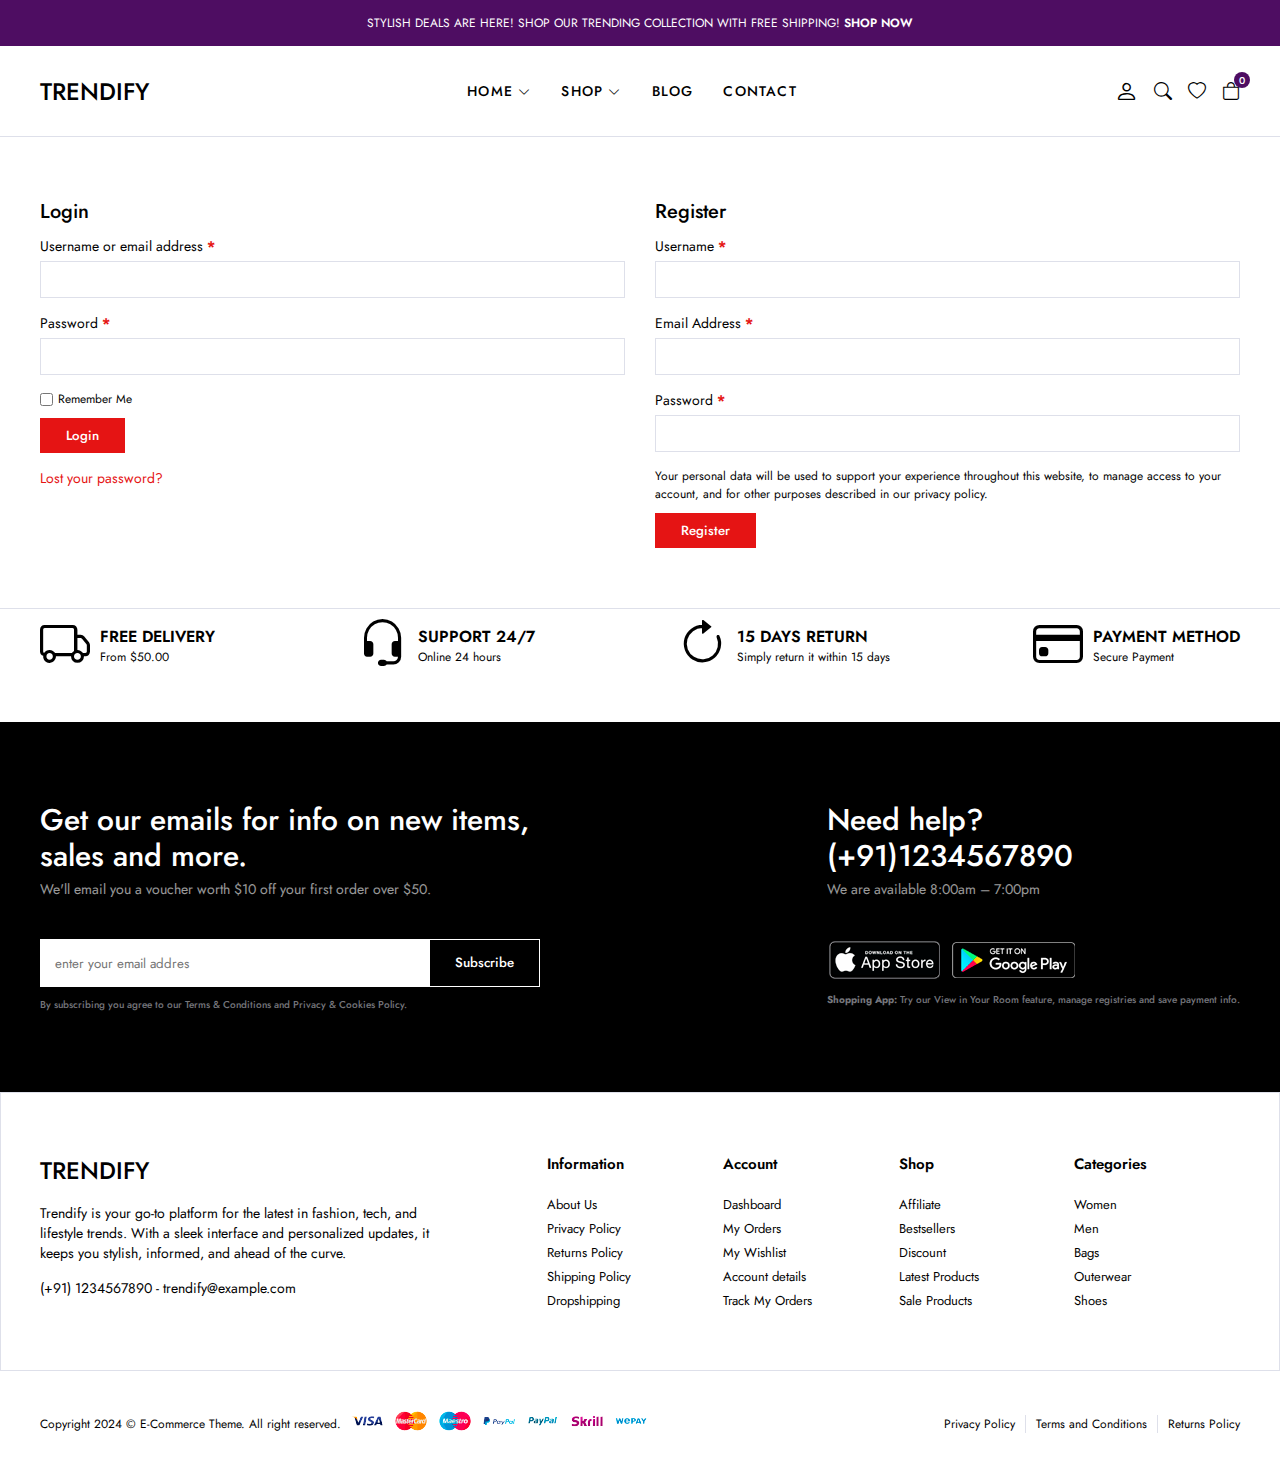
<file: E-Commerce/account.html>
<!DOCTYPE html>
<html lang="en">

<head>
  <meta charset="UTF-8" />
  <meta http-equiv="X-UA-Compatible" content="IE=edge" />
  <meta name="viewport" content="width=device-width, initial-scale=1.0" />
  <!-- !bootstrap icon -->
  <link rel="stylesheet" href="https://cdn.jsdelivr.net/npm/bootstrap-icons@1.10.2/font/bootstrap-icons.css" />
  <link rel="stylesheet" href="css/main.css" />
  <title>E-Commerce | Account</title>
</head>

<body>
  <!-- ! header start -->
  <header>
    <div class="global-notification">
      <div class="container">
        <p>
          STYLISH DEALS ARE HERE! SHOP OUR TRENDING COLLECTION WITH FREE SHIPPING!
         <a href="shop.html">SHOP NOW</a>
        </p>
      </div>
    </div>
    <div class="header-row">
      <div class="container">
        <div class="header-wrapper">
          <div class="header-mobile">
            <i class="bi bi-list" id="btn-menu"></i>
          </div>
          <div class="header-left">
            <a href="/" class="logo">TRENDIFY</a>
          </div>
          <div class="header-center" id="sidebar">
            <nav class="navigation">
              <ul class="menu-list">
                <li class="menu-list-item">
                  <a href="/" class="menu-link">Home
                    <i class="bi bi-chevron-down"></i>
                  </a>
                </li>
                <li class="menu-list-item megamenu-wrapper">
                  <a href="shop.html" class="menu-link">Shop
                    <i class="bi bi-chevron-down"></i>
                  </a>
                  <div class="menu-dropdown-wrapper">
                    <div class="menu-dropdown-megamenu">
                      <div class="megamenu-links">
                        <div class="megamenu-products">
                          <h3 class="megamenu-product-title">Shop Style</h3>
                          <ul class="megamenu-menu-list">
                            <li><a href="#">Shop Standart</a></li>
                            <li><a href="#">Shop Full</a></li>
                            <li><a href="#">Shop Only Categories</a></li>
                            <li><a href="#">Shop Image Categories</a></li>
                            <li><a href="#">Shop Sub Categories</a></li>
                            <li><a href="#">Shop List</a></li>
                            <li><a href="#">Hover Style 1</a></li>
                            <li><a href="#">Hover Style 2</a></li>
                            <li><a href="#">Hover Style 3</a></li>
                          </ul>
                        </div>
                        <div class="megamenu-products">
                          <h3 class="megamenu-product-title">
                            Filter Layout
                          </h3>
                          <ul class="megamenu-menu-list">
                            <li><a href="#">Sidebar</a></li>
                            <li><a href="#">Filter Side Out</a></li>
                            <li><a href="#">Filter Dropdown</a></li>
                            <li><a href="#">Filter Drawer</a></li>
                          </ul>
                        </div>
                        <div class="megamenu-products">
                          <h3 class="megamenu-product-title">Shop Loader</h3>
                          <ul class="megamenu-menu-list">
                            <li><a href="#">Shop Pagination</a></li>
                            <li><a href="#">Shop Infinity</a></li>
                            <li><a href="#">Shop Load More</a></li>
                            <li><a href="#">Cart Modal</a></li>
                            <li><a href="#">Cart Drawer</a></li>
                            <li><a href="#">Cart Page</a></li>
                          </ul>
                        </div>
                      </div>
                      
                    </div>
                  </div>
                </li>
                <li class="menu-list-item">
                  <a href="blog.html" class="menu-link">Blog
                  </a>
                </li>
                <li class="menu-list-item">
                  <a href="contact.html" class="menu-link">Contact</a>
                </li>
              </ul>
            </nav>
            <i class="bi-x-circle" id="close-sidebar"></i>
          </div>
          <div class="header-right">
            <div class="header-right-links">
              <a href="account.html">
                <i class="bi bi-person"></i>
              </a>
              <button class="search-button">
                <i class="bi bi-search"></i>
              </button>
              <a href="#">
                <i class="bi bi-heart"></i>
              </a>
              <div class="header-cart">
                <a href="cart.html" class="header-cart-link">
                  <i class="bi bi-bag"></i>
                  <span class="header-cart-count">0</span>
                </a>
              </div>
            </div>
          </div>
        </div>
      </div>
    </div>
  </header>
  <!-- ! header end -->

  <!-- ! modal search start -->
  <div class="modal-search">
    <div class="modal-wrapper">
      <h3 class="modal-title">Search for products</h3>
      <p class="modal-text">
        Start typing to see products you are looking for.
      </p>
      <div class="search">
        <input type="text" placeholder="Search a product" />
        <button><i class="bi bi-search"></i></button>
      </div>
      </form>
      <div class="search-result">
        <div class="search-heading">
          <h3>RESULT FROM PRODUCT</h3>
        </div>
        <div class="results">

        </div>
      </div>
      <i class="bi bi-x-circle" id="close-modal-search"></i>
    </div>
  </div>
  <!-- ! modal search end -->


  <!-- ! account start -->
  <section class="account-page">
    <div class="container">
      <div class="account-wrapper">
        <div class="account-column">
          <h2>Login</h2>
          <form>
            <div>
              <label>
                <span>Username or email address <span class="required">*</span></span>
                <input type="text">
              </label>
            </div>
            <div>
              <label>
                <span>Password <span class="required">*</span></span>
                <input type="password">
              </label>
            </div>
            <p class="remember">
              <label>
                <input type="checkbox">
                <span>Remember Me</span>
              </label>
              <button class="btn btn-sm">Login</button>
            </p>
            <a href="#" class="form-link">Lost your password?</a>
          </form>
        </div>
        <div class="account-column">
          <h2>Register</h2>
          <form>
            <div>
              <label>
                <span>Username <span class="required">*</span></span>
                <input type="text">
              </label>
            </div>
            <div>
              <label>
                <span>Email Address <span class="required">*</span></span>
                <input type="email">
              </label>
            </div>
            <div>
              <label>
                <span>Password <span class="required">*</span></span>
                <input type="password">
              </label>
            </div>
            <div class="privacy-policy-text remember">
              <p>
                Your personal data will be used to support your experience throughout this website, to manage access to
                your account, and for other purposes described in our <a href="#">privacy policy</a>.
              </p>
              <button class="btn btn-sm">Register</button>
            </div>
          </form>
        </div>
      </div>
    </div>
  </section>
  <!-- ! account end -->

  <!-- ! policy start -->
  <section class="policy">
    <div class="container">
      <ul class="policy-list">
        <li class="policy-item">
          <i class="bi bi-truck"></i>
          <div class="policy-texts">
            <strong>FREE DELIVERY</strong>
            <span>From $50.00</span>
          </div>
        </li>
        <li class="policy-item">
          <i class="bi bi-headset"></i>
          <div class="policy-texts">
            <strong>SUPPORT 24/7</strong>
            <span>Online 24 hours</span>
          </div>
        </li>
        <li class="policy-item">
          <i class="bi bi-arrow-clockwise"></i>
          <div class="policy-texts">
            <strong>15 DAYS RETURN</strong>
            <span>Simply return it within 15 days</span>
          </div>
        </li>
        <li class="policy-item">
          <i class="bi bi-credit-card"></i>
          <div class="policy-texts">
            <strong>PAYMENT METHOD</strong>
            <span>Secure Payment</span>
          </div>
        </li>
      </ul>
    </div>
  </section>
  <!-- ! policy end -->

  <!-- ! footer start -->
  <section class="footer">
    <div class="subscribe-contact-row">
      <div class="container">
        <div class="subscribe-contact-wrapper">
          <div class="subscribe-wrapper">
            <div class="footer-subscribe">
              <div class="footer-subscribe-top">
                <h3 class="subscribe-title">
                  Get our emails for info on new items, sales and more.
                </h3>
                <p class="subscribe-desc">
                  We'll email you a voucher worth $10 off your first order
                  over $50.
                </p>
              </div>
              <div class="footer-subscribe-bottom">
                <form>
                  <input type="text" placeholder="enter your email addres" />
                  <button class="btn">Subscribe</button>
                </form>
                <p class="privacy-text">
                  By subscribing you agree to our
                  <a href="#">Terms & Conditions and Privacy & Cookies Policy.</a>
                </p>
              </div>
            </div>
          </div>
          <div class="contact-wrapper">
            <div class="footer-contact-top">
              <h3 class="contact-title">Need help? <br>
                (+91)1234567890
              </h3>
              <p class="contact-desc">We are available 8:00am – 7:00pm
              </p>
            </div>
            <div class="footer-contact-bottom">
              <div class="download-app">
                <a href="#">
                  <img src="img/footer/app-store.png" alt="">
                </a>
                <a href="#">
                  <img src="img/footer/google-play.png" alt="">
                </a>
              </div>
              <p class="privacy-text">
                <strong>Shopping App:</strong> Try our View in Your Room feature, manage registries and save payment
                info.
              </p>
            </div>
          </div>
        </div>
      </div>
    </div>
    <div class="widgets-row">
      <div class="container">
        <div class="footer-widgets">
          <div class="brand-info">
            <div class="footer-logo">
              <a href="/" class="logo">TRENDIFY</a>
            </div>
            <div class="footer-desc">
              Trendify is your go-to platform for the latest in fashion, tech, and lifestyle trends. With a sleek interface and personalized updates, it keeps you stylish, informed, and ahead of the curve.
            </div>
            <div class="footer-contact">
              <p>
                <a href="tel:123456789">(+91) 1234567890</a> -
                <a href="mailto:info@example.com">trendify@example.com</a>
              </p>
            </div>
          </div>
          <div class="widget-nav-menu">
            <h4>Information</h4>
            <ul class="menu-list">
              <li>
                <a href="#">About Us</a>
              </li>
              <li>
                <a href="#">Privacy Policy</a>
              </li>
              <li>
                <a href="#">Returns Policy</a>
              </li>
              <li>
                <a href="#">Shipping Policy</a>
              </li>
              <li>
                <a href="#">Dropshipping</a>
              </li>
            </ul>
          </div>
          <div class="widget-nav-menu">
            <h4>Account</h4>
            <ul class="menu-list">
              <li>
                <a href="#">Dashboard</a>
              </li>
              <li>
                <a href="#">My Orders</a>
              </li>
              <li>
                <a href="#">My Wishlist</a>
              </li>
              <li>
                <a href="#">Account details</a>
              </li>
              <li>
                <a href="#">Track My Orders</a>
              </li>
            </ul>
          </div>
          <div class="widget-nav-menu">
            <h4>Shop</h4>
            <ul class="menu-list">
              <li>
                <a href="#">Affiliate</a>
              </li>
              <li>
                <a href="#">Bestsellers</a>
              </li>
              <li>
                <a href="#">Discount</a>
              </li>
              <li>
                <a href="#">Latest Products</a>
              </li>
              <li>
                <a href="#">Sale Products</a>
              </li>
            </ul>
          </div>
          <div class="widget-nav-menu">
            <h4>Categories</h4>
            <ul class="menu-list">
              <li>
                <a href="#">Women</a>
              </li>
              <li>
                <a href="#">Men</a>
              </li>
              <li>
                <a href="#">Bags</a>
              </li>
              <li>
                <a href="#">Outerwear</a>
              </li>
              <li>
                <a href="#">Shoes</a>
              </li>
            </ul>
          </div>
        </div>
      </div>
    </div>
    <div class="copyright-row">
      <div class="copyright-row">
        <div class="container">
          <div class="footer-copyright">
            <div class="site-copyright">
              <p>
                Copyright 2024 © E-Commerce Theme. All right reserved.
               
              </p>
            </div>
            <a href="#">
              <img src="img/footer/cards.png" alt="">
            </a>
            <div class="footer-menu">
              <ul class="footer-menu-list">
                <li class="list-item">
                  <a href="#">Privacy Policy</a>
                </li>
                <li class="list-item">
                  <a href="#">Terms and Conditions</a>
                </li>
                <li class="list-item">
                  <a href="#">Returns Policy</a>
                </li>
              </ul>
            </div>
          </div>
        </div>
      </div>
    </div>
  </section>
  <!-- ! footer end -->

  <!-- scripts start -->
  <script src="js/main.js" type="module"></script>
  <!-- scripts end -->
</body>

</html>
</file>
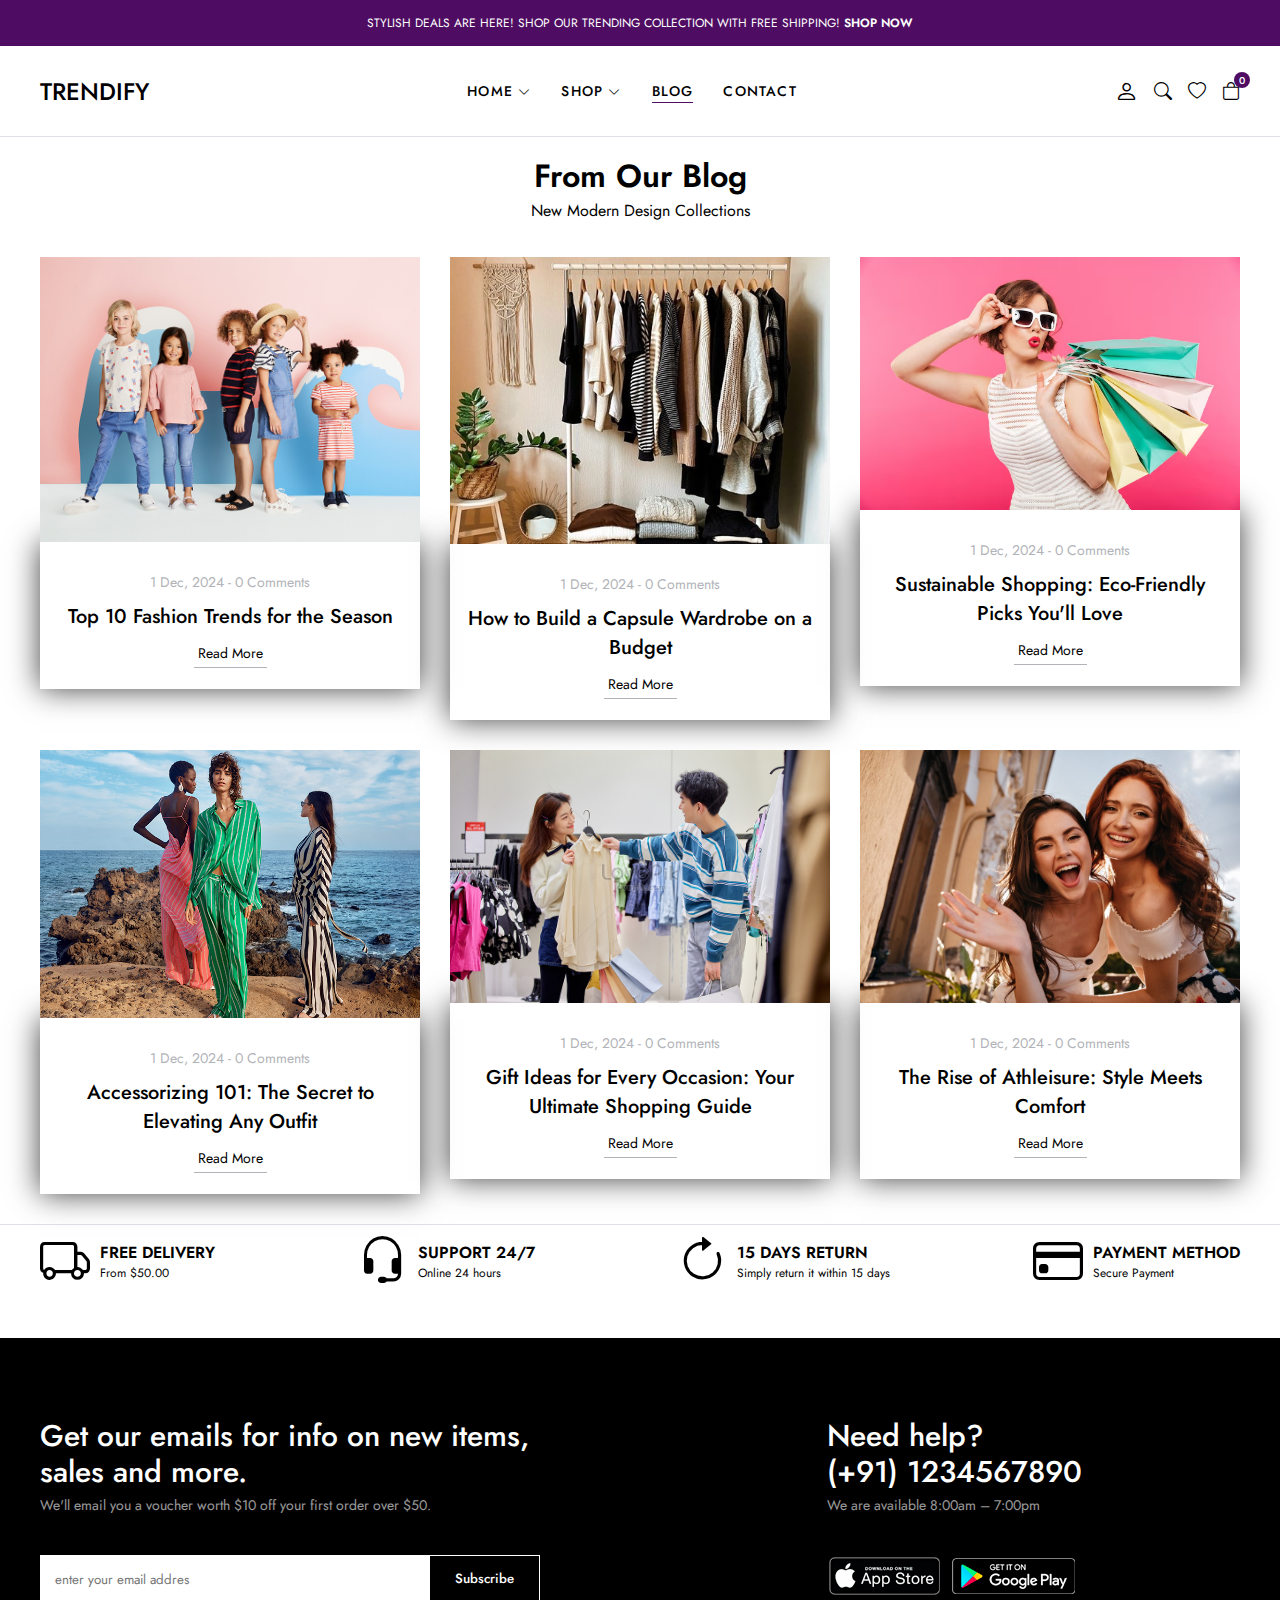
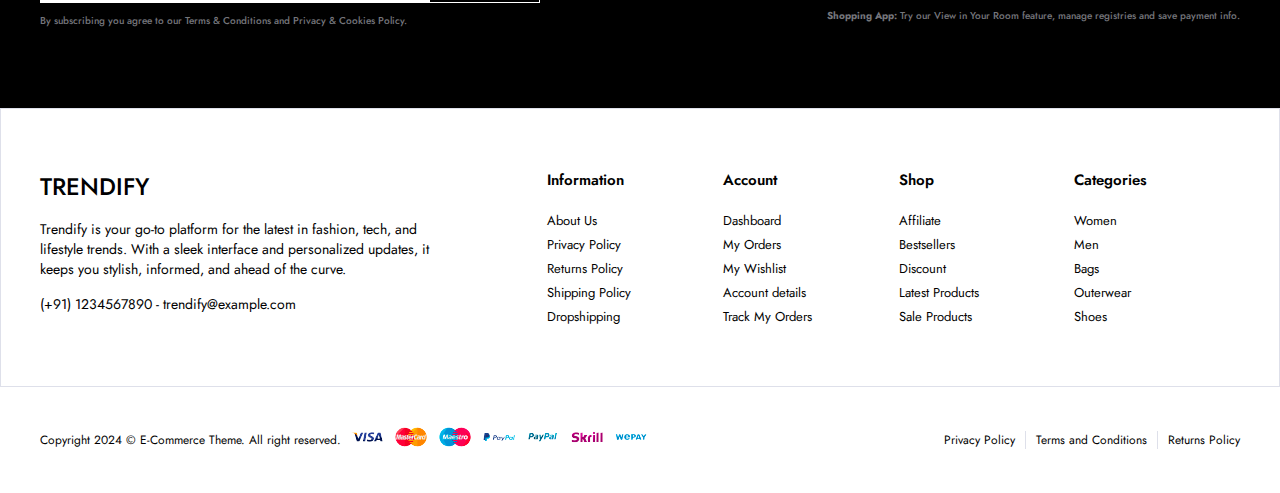
<file: E-Commerce/blog.html>
<!DOCTYPE html>
<html lang="en">

<head>
    <meta charset="UTF-8" />
    <meta http-equiv="X-UA-Compatible" content="IE=edge" />
    <meta name="viewport" content="width=device-width, initial-scale=1.0" />
    <!-- !bootstrap icon -->
    <link rel="stylesheet" href="https://cdn.jsdelivr.net/npm/bootstrap-icons@1.10.2/font/bootstrap-icons.css" />
    <link rel="stylesheet" href="css/main.css" />
    <title>E-Commerce | Blog</title>
</head>

<body>
    <!-- ! header start -->
    <header>
        <div class="global-notification">
            <div class="container">
                <p>
                    STYLISH DEALS ARE HERE! SHOP OUR TRENDING COLLECTION WITH FREE SHIPPING!
                    <a href="shop.html">SHOP NOW</a>
                </p>
            </div>
        </div>
        <div class="header-row">
            <div class="container">
                <div class="header-wrapper">
                    <div class="header-mobile">
                        <i class="bi bi-list" id="btn-menu"></i>
                    </div>
                    <div class="header-left">
                        <a href="/" class="logo">TRENDIFY</a>
                    </div>
                    <div class="header-center" id="sidebar">
                        <nav class="navigation">
                            <ul class="menu-list">
                                <li class="menu-list-item">
                                    <a href="/" class="menu-link">Home
                                        <i class="bi bi-chevron-down"></i>
                                    </a>
                                    
                                </li>
                                <li class="menu-list-item megamenu-wrapper">
                                    <a href="shop.html" class="menu-link">Shop
                                        <i class="bi bi-chevron-down"></i>
                                    </a>
                                    <div class="menu-dropdown-wrapper">
                                        <div class="menu-dropdown-megamenu">
                                            <div class="megamenu-links">
                                                <div class="megamenu-products">
                                                    <h3 class="megamenu-product-title">Shop Style</h3>
                                                    <ul class="megamenu-menu-list">
                                                        <li><a href="#">Shop Standart</a></li>
                                                        <li><a href="#">Shop Full</a></li>
                                                        <li><a href="#">Shop Only Categories</a></li>
                                                        <li><a href="#">Shop Image Categories</a></li>
                                                        <li><a href="#">Shop Sub Categories</a></li>
                                                        <li><a href="#">Shop List</a></li>
                                                        <li><a href="#">Hover Style 1</a></li>
                                                        <li><a href="#">Hover Style 2</a></li>
                                                        <li><a href="#">Hover Style 3</a></li>
                                                    </ul>
                                                </div>
                                                <div class="megamenu-products">
                                                    <h3 class="megamenu-product-title">
                                                        Filter Layout
                                                    </h3>
                                                    <ul class="megamenu-menu-list">
                                                        <li><a href="#">Sidebar</a></li>
                                                        <li><a href="#">Filter Side Out</a></li>
                                                        <li><a href="#">Filter Dropdown</a></li>
                                                        <li><a href="#">Filter Drawer</a></li>
                                                    </ul>
                                                </div>
                                                <div class="megamenu-products">
                                                    <h3 class="megamenu-product-title">Shop Loader</h3>
                                                    <ul class="megamenu-menu-list">
                                                        <li><a href="#">Shop Pagination</a></li>
                                                        <li><a href="#">Shop Infinity</a></li>
                                                        <li><a href="#">Shop Load More</a></li>
                                                        <li><a href="#">Cart Modal</a></li>
                                                        <li><a href="#">Cart Drawer</a></li>
                                                        <li><a href="#">Cart Page</a></li>
                                                    </ul>
                                                </div>
                                            </div>
                                        </div>
                                    </div>
                                </li>
                                <li class="menu-list-item">
                                    <a href="blog.html" class="menu-link active">Blog
                                    </a>
                                </li>
                                <li class="menu-list-item">
                                    <a href="contact.html" class="menu-link">Contact</a>
                                </li>
                            </ul>
                        </nav>
                        <i class="bi-x-circle" id="close-sidebar"></i>
                    </div>
                    <div class="header-right">
                        <div class="header-right-links">
                            <a href="account.html">
                                <i class="bi bi-person"></i>
                            </a>
                            <button class="search-button">
                                <i class="bi bi-search"></i>
                            </button>
                            <a href="#">
                                <i class="bi bi-heart"></i>
                            </a>
                            <div class="header-cart">
                                <a href="cart.html" class="header-cart-link">
                                    <i class="bi bi-bag"></i>
                                    <span class="header-cart-count">0</span>
                                </a>
                            </div>
                        </div>
                    </div>
                </div>
            </div>
        </div>
    </header>
    <!-- ! header end -->

    <!-- ! modal search start -->
    <div class="modal-search">
        <div class="modal-wrapper">
            <h3 class="modal-title">Search for products</h3>
            <p class="modal-text">
                Start typing to see products you are looking for.
            </p>
            <div class="search">
                <input type="text" placeholder="Search a product" />
                <button><i class="bi bi-search"></i></button>
            </div>
            </form>
            <div class="search-result">
                <div class="search-heading">
                    <h3>RESULT FROM PRODUCT</h3>
                </div>
                <div class="results">

                </div>
            </div>
            <i class="bi bi-x-circle" id="close-modal-search"></i>
        </div>
    </div>
    <!-- ! modal search end -->


    <!-- ! blogs start  -->
    <section class="blogs blog-page">
        <div class="container">
            <div class="section-title">
                <h2>From Our Blog</h2>
                <p>New Modern Design Collections</p>
            </div>
            <ul class="blog-list">
                <li class="blog-item">
                    <a href="single-blog.html" class="blog-image">
                        <img src="img/blogs/blog1.jpg" alt="" />
                    </a>
                    <div class="blog-info">
                        <div class="blog-info-top">
                            <span>1 Dec, 2024</span>
                            -
                            <span>0 Comments</span>
                        </div>
                        <div class="blog-info-center">
                            <a href="#">Top 10 Fashion Trends for the Season </a>
                        </div>
                        <div class="blog-info-bottom">
                            <a href="#">Read More</a>
                        </div>
                    </div>
                </li>
                <li class="blog-item">
                    <a href="single-blog.html" class="blog-image">
                        <img src="img/blogs/blog2.jpg" alt="" />
                    </a>
                    <div class="blog-info">
                        <div class="blog-info-top">
                            <span>1 Dec, 2024</span>
                            -
                            <span>0 Comments</span>
                        </div>
                        <div class="blog-info-center">
                            <a href="#">How to Build a Capsule Wardrobe on a Budget</a>
                        </div>
                        <div class="blog-info-bottom">
                            <a href="#">Read More</a>
                        </div>
                    </div>
                </li>
                <li class="blog-item">
                    <a href="single-blog.html" class="blog-image">
                        <img src="img/blogs/blog3.jpg" alt="" />
                    </a>
                    <div class="blog-info">
                        <div class="blog-info-top">
                            <span>1 Dec, 2024</span>
                            -
                            <span>0 Comments</span>
                        </div>
                        <div class="blog-info-center">
                            <a href="#">Sustainable Shopping: Eco-Friendly Picks You'll Love</a>
                        </div>
                        <div class="blog-info-bottom">
                            <a href="#">Read More</a>
                        </div>
                    </div>
                </li>
                <li class="blog-item">
                    <a href="single-blog.html" class="blog-image">
                        <img src="img/blogs/blog4.jpg" alt="" />
                    </a>
                    <div class="blog-info">
                        <div class="blog-info-top">
                            <span>1 Dec, 2024</span>
                            -
                            <span>0 Comments</span>
                        </div>
                        <div class="blog-info-center">
                            <a href="#">Accessorizing 101: The Secret to Elevating Any Outfit</a>
                        </div>
                        <div class="blog-info-bottom">
                            <a href="#">Read More</a>
                        </div>
                    </div>
                </li>
                <li class="blog-item">
                    <a href="single-blog.html" class="blog-image">
                        <img src="img/blogs/blog5.jpg" alt="" />
                    </a>
                    <div class="blog-info">
                        <div class="blog-info-top">
                            <span>1 Dec, 2024</span>
                            -
                            <span>0 Comments</span>
                        </div>
                        <div class="blog-info-center">
                            <a href="#">Gift Ideas for Every Occasion: Your Ultimate Shopping Guide</a>
                        </div>
                        <div class="blog-info-bottom">
                            <a href="#">Read More</a>
                        </div>
                    </div>
                </li>
                <li class="blog-item">
                    <a href="single-blog.html" class="blog-image">
                        <img src="img/blogs/blog6.jpg" alt="" />
                    </a>
                    <div class="blog-info">
                        <div class="blog-info-top">
                            <span>1 Dec, 2024</span>
                            -
                            <span>0 Comments</span>
                        </div>
                        <div class="blog-info-center">
                            <a href="#">The Rise of Athleisure: Style Meets Comfort</a>
                        </div>
                        <div class="blog-info-bottom">
                            <a href="#">Read More</a>
                        </div>
                    </div>
                </li>
            </ul>
        </div>
    </section>
    <!-- ! blogs end -->

    <!-- ! policy start -->
    <section class="policy">
        <div class="container">
            <ul class="policy-list">
                <li class="policy-item">
                    <i class="bi bi-truck"></i>
                    <div class="policy-texts">
                        <strong>FREE DELIVERY</strong>
                        <span>From $50.00</span>
                    </div>
                </li>
                <li class="policy-item">
                    <i class="bi bi-headset"></i>
                    <div class="policy-texts">
                        <strong>SUPPORT 24/7</strong>
                        <span>Online 24 hours</span>
                    </div>
                </li>
                <li class="policy-item">
                    <i class="bi bi-arrow-clockwise"></i>
                    <div class="policy-texts">
                        <strong>15 DAYS RETURN</strong>
                        <span>Simply return it within 15 days</span>
                    </div>
                </li>
                <li class="policy-item">
                    <i class="bi bi-credit-card"></i>
                    <div class="policy-texts">
                        <strong>PAYMENT METHOD</strong>
                        <span>Secure Payment</span>
                    </div>
                </li>
            </ul>
        </div>
    </section>
    <!-- ! policy end -->

    <!-- ! footer start -->
    <section class="footer">
        <div class="subscribe-contact-row">
            <div class="container">
                <div class="subscribe-contact-wrapper">
                    <div class="subscribe-wrapper">
                        <div class="footer-subscribe">
                            <div class="footer-subscribe-top">
                                <h3 class="subscribe-title">
                                    Get our emails for info on new items, sales and more.
                                </h3>
                                <p class="subscribe-desc">
                                    We'll email you a voucher worth $10 off your first order
                                    over $50.
                                </p>
                            </div>
                            <div class="footer-subscribe-bottom">
                                <form>
                                    <input type="text" placeholder="enter your email addres" />
                                    <button class="btn">Subscribe</button>
                                </form>
                                <p class="privacy-text">
                                    By subscribing you agree to our
                                    <a href="#">Terms & Conditions and Privacy & Cookies Policy.</a>
                                </p>
                            </div>
                        </div>
                    </div>
                    <div class="contact-wrapper">
                        <div class="footer-contact-top">
                            <h3 class="contact-title">Need help? <br>
                                (+91) 1234567890
                            </h3>
                            <p class="contact-desc">We are available 8:00am – 7:00pm
                            </p>
                        </div>
                        <div class="footer-contact-bottom">
                            <div class="download-app">
                                <a href="#">
                                    <img src="img/footer/app-store.png" alt="">
                                </a>
                                <a href="#">
                                    <img src="img/footer/google-play.png" alt="">
                                </a>
                            </div>
                            <p class="privacy-text">
                                <strong>Shopping App:</strong> Try our View in Your Room feature, manage registries and
                                save payment
                                info.
                            </p>
                        </div>
                    </div>
                </div>
            </div>
        </div>
        <div class="widgets-row">
            <div class="container">
                <div class="footer-widgets">
                    <div class="brand-info">
                        <div class="footer-logo">
                            <a href="/" class="logo">TRENDIFY</a>
                        </div>
                        <div class="footer-desc">
                            Trendify is your go-to platform for the latest in fashion, tech, and lifestyle trends. With a sleek interface and personalized updates, it keeps you stylish, informed, and ahead of the curve.
                        </div>
                        <div class="footer-contact">
                            <p>
                                <a href="tel:123456789">(+91) 1234567890</a> -
                                <a href="mailto:info@example.com">trendify@example.com</a>
                            </p>
                        </div>
                    </div>
                    <div class="widget-nav-menu">
                        <h4>Information</h4>
                        <ul class="menu-list">
                            <li>
                                <a href="#">About Us</a>
                            </li>
                            <li>
                                <a href="#">Privacy Policy</a>
                            </li>
                            <li>
                                <a href="#">Returns Policy</a>
                            </li>
                            <li>
                                <a href="#">Shipping Policy</a>
                            </li>
                            <li>
                                <a href="#">Dropshipping</a>
                            </li>
                        </ul>
                    </div>
                    <div class="widget-nav-menu">
                        <h4>Account</h4>
                        <ul class="menu-list">
                            <li>
                                <a href="#">Dashboard</a>
                            </li>
                            <li>
                                <a href="#">My Orders</a>
                            </li>
                            <li>
                                <a href="#">My Wishlist</a>
                            </li>
                            <li>
                                <a href="#">Account details</a>
                            </li>
                            <li>
                                <a href="#">Track My Orders</a>
                            </li>
                        </ul>
                    </div>
                    <div class="widget-nav-menu">
                        <h4>Shop</h4>
                        <ul class="menu-list">
                            <li>
                                <a href="#">Affiliate</a>
                            </li>
                            <li>
                                <a href="#">Bestsellers</a>
                            </li>
                            <li>
                                <a href="#">Discount</a>
                            </li>
                            <li>
                                <a href="#">Latest Products</a>
                            </li>
                            <li>
                                <a href="#">Sale Products</a>
                            </li>
                        </ul>
                    </div>
                    <div class="widget-nav-menu">
                        <h4>Categories</h4>
                        <ul class="menu-list">
                            <li>
                                <a href="#">Women</a>
                            </li>
                            <li>
                                <a href="#">Men</a>
                            </li>
                            <li>
                                <a href="#">Bags</a>
                            </li>
                            <li>
                                <a href="#">Outerwear</a>
                            </li>
                            <li>
                                <a href="#">Shoes</a>
                            </li>
                        </ul>
                    </div>
                </div>
            </div>
        </div>
        <div class="copyright-row">
            <div class="copyright-row">
                <div class="container">
                    <div class="footer-copyright">
                        <div class="site-copyright">
                            <p>
                                Copyright 2024 © E-Commerce Theme. All right reserved.
                            </p>
                        </div>
                        <a href="#">
                            <img src="img/footer/cards.png" alt="">
                        </a>
                        <div class="footer-menu">
                            <ul class="footer-menu-list">
                                <li class="list-item">
                                    <a href="#">Privacy Policy</a>
                                </li>
                                <li class="list-item">
                                    <a href="#">Terms and Conditions</a>
                                </li>
                                <li class="list-item">
                                    <a href="#">Returns Policy</a>
                                </li>
                            </ul>
                        </div>
                    </div>
                </div>
            </div>
        </div>
    </section>
    <!-- ! footer end -->

    <!-- scripts start -->
    <script src="js/main.js" type="module"></script>
    <!-- scripts end -->
</body>

</html>
</file>
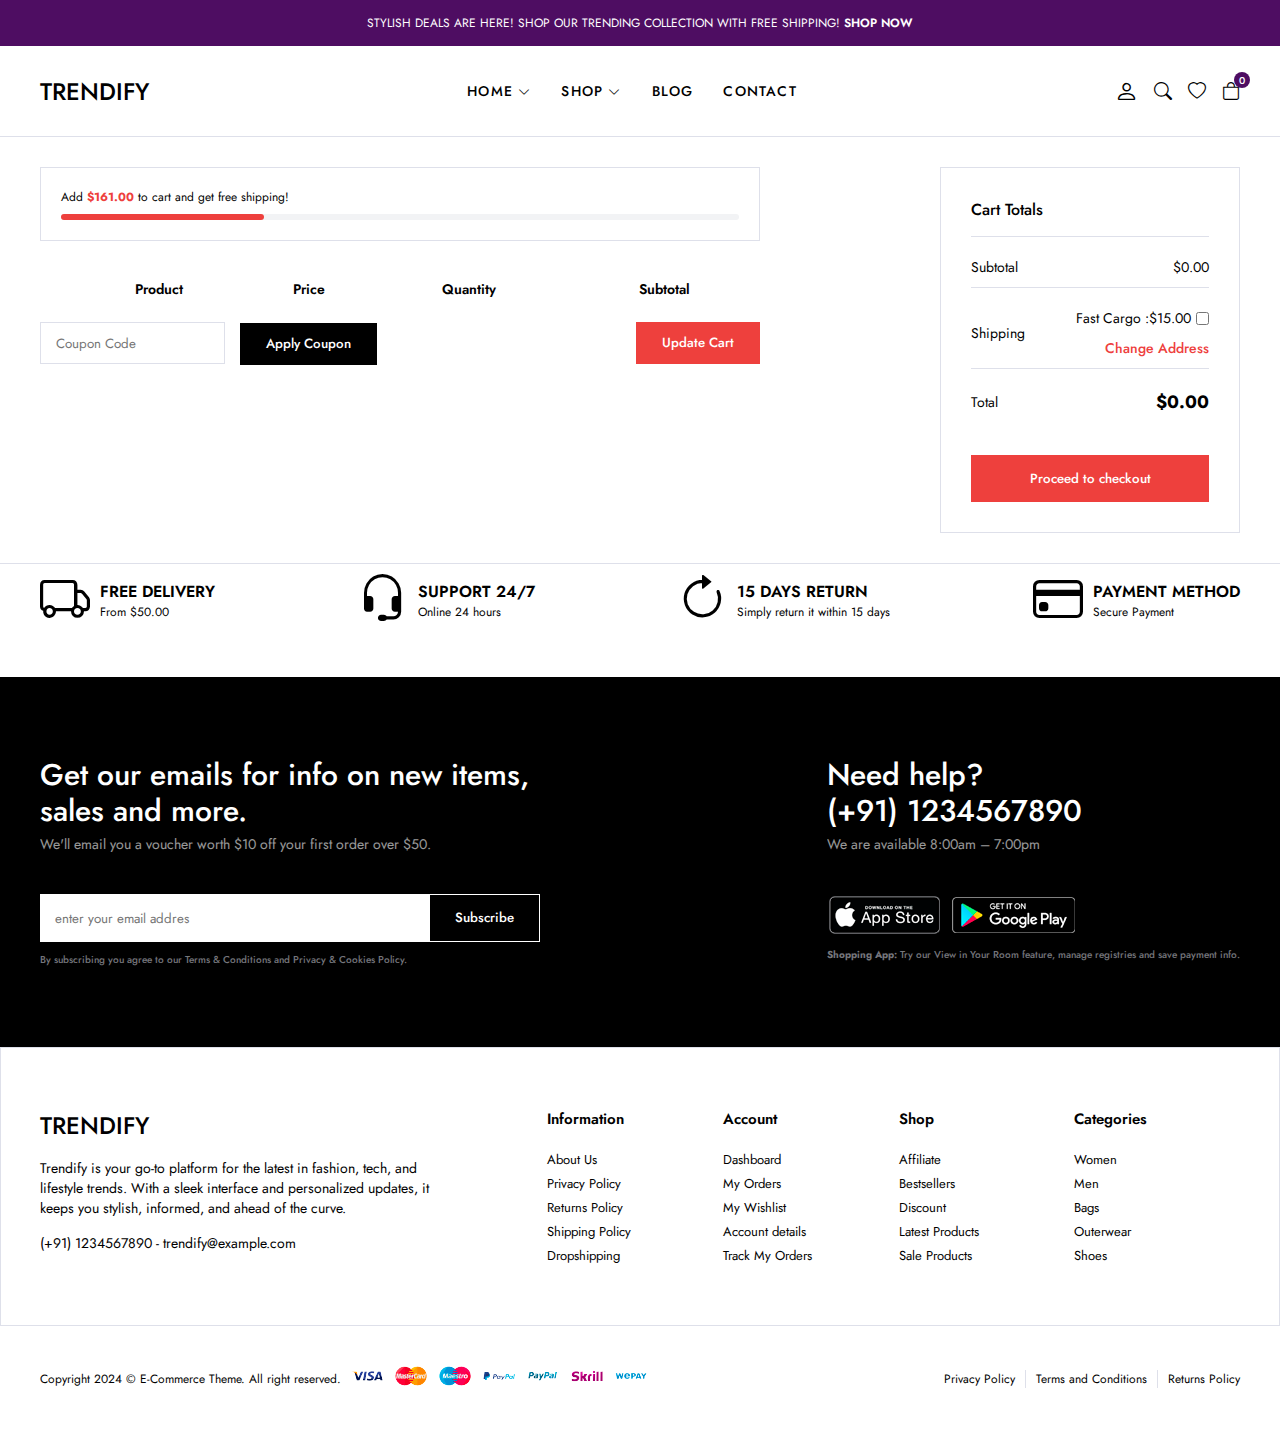
<file: E-Commerce/cart.html>
<!DOCTYPE html>
<html lang="en">

<head>
    <meta charset="UTF-8" />
    <meta http-equiv="X-UA-Compatible" content="IE=edge" />
    <meta name="viewport" content="width=device-width, initial-scale=1.0" />
    <!-- !bootstrap icon -->
    <link rel="stylesheet" href="https://cdn.jsdelivr.net/npm/bootstrap-icons@1.10.2/font/bootstrap-icons.css" />
    <link rel="stylesheet" href="css/main.css" />
    <title>E-Commerce | Cart</title>
</head>

<body>
    <!-- ! header start -->
    <header>
        <div class="global-notification">
            <div class="container">
                <p>
                    STYLISH DEALS ARE HERE! SHOP OUR TRENDING COLLECTION WITH FREE SHIPPING!
                     <a href="shop.html">SHOP NOW</a>
                </p>
            </div>
        </div>
        <div class="header-row">
            <div class="container">
                <div class="header-wrapper">
                    <div class="header-mobile">
                        <i class="bi bi-list" id="btn-menu"></i>
                    </div>
                    <div class="header-left">
                        <a href="/" class="logo">TRENDIFY</a>
                    </div>
                    <div class="header-center" id="sidebar">
                        <nav class="navigation">
                            <ul class="menu-list">
                                <li class="menu-list-item">
                                    <a href="/" class="menu-link">Home
                                        <i class="bi bi-chevron-down"></i>
                                    </a>
                                    <div class="menu-dropdown-wrapper">
                                        <ul class="menu-dropdown-content">
                                            <li><a href="#">Home Clean</a></li>
                                            <li><a href="#">Home Collection</a></li>
                                            <li><a href="#">Home Minimal</a></li>
                                            <li><a href="#">Home Modern</a></li>
                                            <li><a href="#">Home Parallax</a></li>
                                            <li><a href="#">Home Strong</a></li>
                                            <li><a href="#">Home Style</a></li>
                                            <li><a href="#">Home Unique</a></li>
                                            <li><a href="#">Home RTL</a></li>
                                        </ul>
                                    </div>
                                </li>
                                <li class="menu-list-item megamenu-wrapper">
                                    <a href="shop.html" class="menu-link">Shop
                                        <i class="bi bi-chevron-down"></i>
                                    </a>
                                    <div class="menu-dropdown-wrapper">
                                        <div class="menu-dropdown-megamenu">
                                            <div class="megamenu-links">
                                                <div class="megamenu-products">
                                                    <h3 class="megamenu-product-title">Shop Style</h3>
                                                    <ul class="megamenu-menu-list">
                                                        <li><a href="#">Shop Standart</a></li>
                                                        <li><a href="#">Shop Full</a></li>
                                                        <li><a href="#">Shop Only Categories</a></li>
                                                        <li><a href="#">Shop Image Categories</a></li>
                                                        <li><a href="#">Shop Sub Categories</a></li>
                                                        <li><a href="#">Shop List</a></li>
                                                        <li><a href="#">Hover Style 1</a></li>
                                                        <li><a href="#">Hover Style 2</a></li>
                                                        <li><a href="#">Hover Style 3</a></li>
                                                    </ul>
                                                </div>
                                                <div class="megamenu-products">
                                                    <h3 class="megamenu-product-title">
                                                        Filter Layout
                                                    </h3>
                                                    <ul class="megamenu-menu-list">
                                                        <li><a href="#">Sidebar</a></li>
                                                        <li><a href="#">Filter Side Out</a></li>
                                                        <li><a href="#">Filter Dropdown</a></li>
                                                        <li><a href="#">Filter Drawer</a></li>
                                                    </ul>
                                                </div>
                                                <div class="megamenu-products">
                                                    <h3 class="megamenu-product-title">Shop Loader</h3>
                                                    <ul class="megamenu-menu-list">
                                                        <li><a href="#">Shop Pagination</a></li>
                                                        <li><a href="#">Shop Infinity</a></li>
                                                        <li><a href="#">Shop Load More</a></li>
                                                        <li><a href="#">Cart Modal</a></li>
                                                        <li><a href="#">Cart Drawer</a></li>
                                                        <li><a href="#">Cart Page</a></li>
                                                    </ul>
                                                </div>
                                            </div>
                                        </div>
                                    </div>
                                </li>
                                <li class="menu-list-item">
                                    <a href="blog.html" class="menu-link">Blog
                                    </a>
                                </li>
                                <li class="menu-list-item">
                                    <a href="contact.html" class="menu-link">Contact</a>
                                </li>
                            </ul>
                        </nav>
                        <i class="bi-x-circle" id="close-sidebar"></i>
                    </div>
                    <div class="header-right">
                        <div class="header-right-links">
                            <a href="account.html">
                                <i class="bi bi-person"></i>
                            </a>
                            <button class="search-button">
                                <i class="bi bi-search"></i>
                            </button>
                            <a href="#">
                                <i class="bi bi-heart"></i>
                            </a>
                            <div class="header-cart">
                                <a href="cart.html" class="header-cart-link">
                                    <i class="bi bi-bag"></i>
                                    <span class="header-cart-count">0</span>
                                </a>
                            </div>
                        </div>
                    </div>
                </div>
            </div>
        </div>
    </header>
    <!-- ! header end -->

    <!-- ! modal search start -->
    <div class="modal-search">
        <div class="modal-wrapper">
            <h3 class="modal-title">Search for products</h3>
            <p class="modal-text">
                Start typing to see products you are looking for.
            </p>
            <div class="search">
                <input type="text" placeholder="Search a product" />
                <button><i class="bi bi-search"></i></button>
            </div>
            </form>
            <div class="search-result">
                <div class="search-heading">
                    <h3>RESULT FROM PRODUCT</h3>
                </div>
                <div class="results">

                </div>
            </div>
            <i class="bi bi-x-circle" id="close-modal-search"></i>
        </div>
    </div>
    <!-- ! modal search end -->

 

    <!-- ! cart start -->
    <section class="cart-page">
        <div class="container">
            <div class="cart-page-wrapper">
                <form class="cart-form">
                    <div class="free-progress-bar">
                        <p class="progress-bar-title">
                            Add <strong>$161.00</strong> to cart and get free shipping!
                        </p>
                        <div class="progress-bar">
                            <span class="progress"></span>
                        </div>
                    </div>
                    <div class="shop-table-wrapper">
                        <table class="shop-table">
                            <thead>
                                <th class="product-thumbnail">&nbsp;</th>
                                <th class="product-thumbnail">&nbsp;</th>
                                <th class="product-name">Product</th>
                                <th class="product-price">Price</th>
                                <th class="product-quantity">Quantity</th>
                                <th class="product-subtotal">Subtotal</th>
                            </thead>
                            <tbody class="cart-wrapper" id="cart-product">

                            </tbody>
                        </table>
                        <div class="action-wrapper">
                            <div class="coupon">
                                <input type="text" class="input-text" placeholder="Coupon Code">
                                <button class="btn btn-black btn-md">Apply Coupon</button>
                            </div>
                            <div class="update-coupon">
                                <button class="btn btn-red btn-md">Update Cart</button>
                            </div>
                        </div>
                    </div>
                </form>
                <div class="cart-collaterals">
                    <div class="cart-totals">
                        <h2>Cart Totals</h2>
                        <table>
                            <tbody>
                                <tr class="cart-subtotal">
                                    <th>Subtotal</th>
                                    <td>
                                        <span id="subtotal">
                                            $316.00
                                        </span>
                                    </td>
                                </tr>
                                <tr>
                                    <th>Shipping</th>
                                    <td>
                                        <ul>
                                            <li>
                                                <label>
                                                    Fast Cargo :$15.00
                                                    <input type="checkbox" id="fast-cargo">
                                                </label>
                                            </li>
                                            <li>
                                                <a href="#">Change Address</a>
                                            </li>
                                        </ul>
                                    </td>
                                </tr>
                                <tr>
                                    <th>Total</th>
                                    <td>
                                        <strong id="cart-total">$316.00</strong>
                                    </td>
                                </tr>
                            </tbody>
                        </table>
                        <div class="checkout">
                            <button class="btn btn-lg btn-red">Proceed to checkout</button>
                        </div>
                    </div>
                </div>
            </div>
        </div>
    </section>
    <!-- ! cart end -->

    <!-- ! policy start -->
    <section class="policy">
        <div class="container">
            <ul class="policy-list">
                <li class="policy-item">
                    <i class="bi bi-truck"></i>
                    <div class="policy-texts">
                        <strong>FREE DELIVERY</strong>
                        <span>From $50.00</span>
                    </div>
                </li>
                <li class="policy-item">
                    <i class="bi bi-headset"></i>
                    <div class="policy-texts">
                        <strong>SUPPORT 24/7</strong>
                        <span>Online 24 hours</span>
                    </div>
                </li>
                <li class="policy-item">
                    <i class="bi bi-arrow-clockwise"></i>
                    <div class="policy-texts">
                        <strong>15 DAYS RETURN</strong>
                        <span>Simply return it within 15 days</span>
                    </div>
                </li>
                <li class="policy-item">
                    <i class="bi bi-credit-card"></i>
                    <div class="policy-texts">
                        <strong>PAYMENT METHOD</strong>
                        <span>Secure Payment</span>
                    </div>
                </li>
            </ul>
        </div>
    </section>
    <!-- ! policy end -->

    <!-- ! footer start -->
    <section class="footer">
        <div class="subscribe-contact-row">
            <div class="container">
                <div class="subscribe-contact-wrapper">
                    <div class="subscribe-wrapper">
                        <div class="footer-subscribe">
                            <div class="footer-subscribe-top">
                                <h3 class="subscribe-title">
                                    Get our emails for info on new items, sales and more.
                                </h3>
                                <p class="subscribe-desc">
                                    We'll email you a voucher worth $10 off your first order
                                    over $50.
                                </p>
                            </div>
                            <div class="footer-subscribe-bottom">
                                <form>
                                    <input type="text" placeholder="enter your email addres" />
                                    <button class="btn">Subscribe</button>
                                </form>
                                <p class="privacy-text">
                                    By subscribing you agree to our
                                    <a href="#">Terms & Conditions and Privacy & Cookies Policy.</a>
                                </p>
                            </div>
                        </div>
                    </div>
                    <div class="contact-wrapper">
                        <div class="footer-contact-top">
                            <h3 class="contact-title">Need help? <br>
                                (+91) 1234567890
                            </h3>
                            <p class="contact-desc">We are available 8:00am – 7:00pm
                            </p>
                        </div>
                        <div class="footer-contact-bottom">
                            <div class="download-app">
                                <a href="#">
                                    <img src="img/footer/app-store.png" alt="">
                                </a>
                                <a href="#">
                                    <img src="img/footer/google-play.png" alt="">
                                </a>
                            </div>
                            <p class="privacy-text">
                                <strong>Shopping App:</strong> Try our View in Your Room feature, manage registries and
                                save payment
                                info.
                            </p>
                        </div>
                    </div>
                </div>
            </div>
        </div>
        <div class="widgets-row">
            <div class="container">
                <div class="footer-widgets">
                    <div class="brand-info">
                        <div class="footer-logo">
                            <a href="/" class="logo">TRENDIFY</a>
                        </div>
                        <div class="footer-desc">
                            Trendify is your go-to platform for the latest in fashion, tech, and lifestyle trends. With a sleek interface and personalized updates, it keeps you stylish, informed, and ahead of the curve.
                        </div>
                        <div class="footer-contact">
                            <p>
                                <a href="tel:123456789">(+91) 1234567890</a> -
                                <a href="mailto:info@example.com">trendify@example.com</a>
                            </p>
                        </div>
                    </div>
                    <div class="widget-nav-menu">
                        <h4>Information</h4>
                        <ul class="menu-list">
                            <li>
                                <a href="#">About Us</a>
                            </li>
                            <li>
                                <a href="#">Privacy Policy</a>
                            </li>
                            <li>
                                <a href="#">Returns Policy</a>
                            </li>
                            <li>
                                <a href="#">Shipping Policy</a>
                            </li>
                            <li>
                                <a href="#">Dropshipping</a>
                            </li>
                        </ul>
                    </div>
                    <div class="widget-nav-menu">
                        <h4>Account</h4>
                        <ul class="menu-list">
                            <li>
                                <a href="#">Dashboard</a>
                            </li>
                            <li>
                                <a href="#">My Orders</a>
                            </li>
                            <li>
                                <a href="#">My Wishlist</a>
                            </li>
                            <li>
                                <a href="#">Account details</a>
                            </li>
                            <li>
                                <a href="#">Track My Orders</a>
                            </li>
                        </ul>
                    </div>
                    <div class="widget-nav-menu">
                        <h4>Shop</h4>
                        <ul class="menu-list">
                            <li>
                                <a href="#">Affiliate</a>
                            </li>
                            <li>
                                <a href="#">Bestsellers</a>
                            </li>
                            <li>
                                <a href="#">Discount</a>
                            </li>
                            <li>
                                <a href="#">Latest Products</a>
                            </li>
                            <li>
                                <a href="#">Sale Products</a>
                            </li>
                        </ul>
                    </div>
                    <div class="widget-nav-menu">
                        <h4>Categories</h4>
                        <ul class="menu-list">
                            <li>
                                <a href="#">Women</a>
                            </li>
                            <li>
                                <a href="#">Men</a>
                            </li>
                            <li>
                                <a href="#">Bags</a>
                            </li>
                            <li>
                                <a href="#">Outerwear</a>
                            </li>
                            <li>
                                <a href="#">Shoes</a>
                            </li>
                        </ul>
                    </div>
                </div>
            </div>
        </div>
        <div class="copyright-row">
            <div class="copyright-row">
                <div class="container">
                    <div class="footer-copyright">
                        <div class="site-copyright">
                            <p>
                                Copyright 2024 © E-Commerce Theme. All right reserved.
                            </p>
                        </div>
                        <a href="#">
                            <img src="img/footer/cards.png" alt="">
                        </a>
                        <div class="footer-menu">
                            <ul class="footer-menu-list">
                                <li class="list-item">
                                    <a href="#">Privacy Policy</a>
                                </li>
                                <li class="list-item">
                                    <a href="#">Terms and Conditions</a>
                                </li>
                                <li class="list-item">
                                    <a href="#">Returns Policy</a>
                                </li>
                            </ul>
                        </div>
                    </div>
                </div>
            </div>
        </div>
    </section>
    <!-- ! footer end -->

    <!-- scripts start -->
    <script src="js/main.js" type="module"></script>
    <script src="js/cart.js"></script>
    <!-- scripts end -->

</body>

</html>
</file>
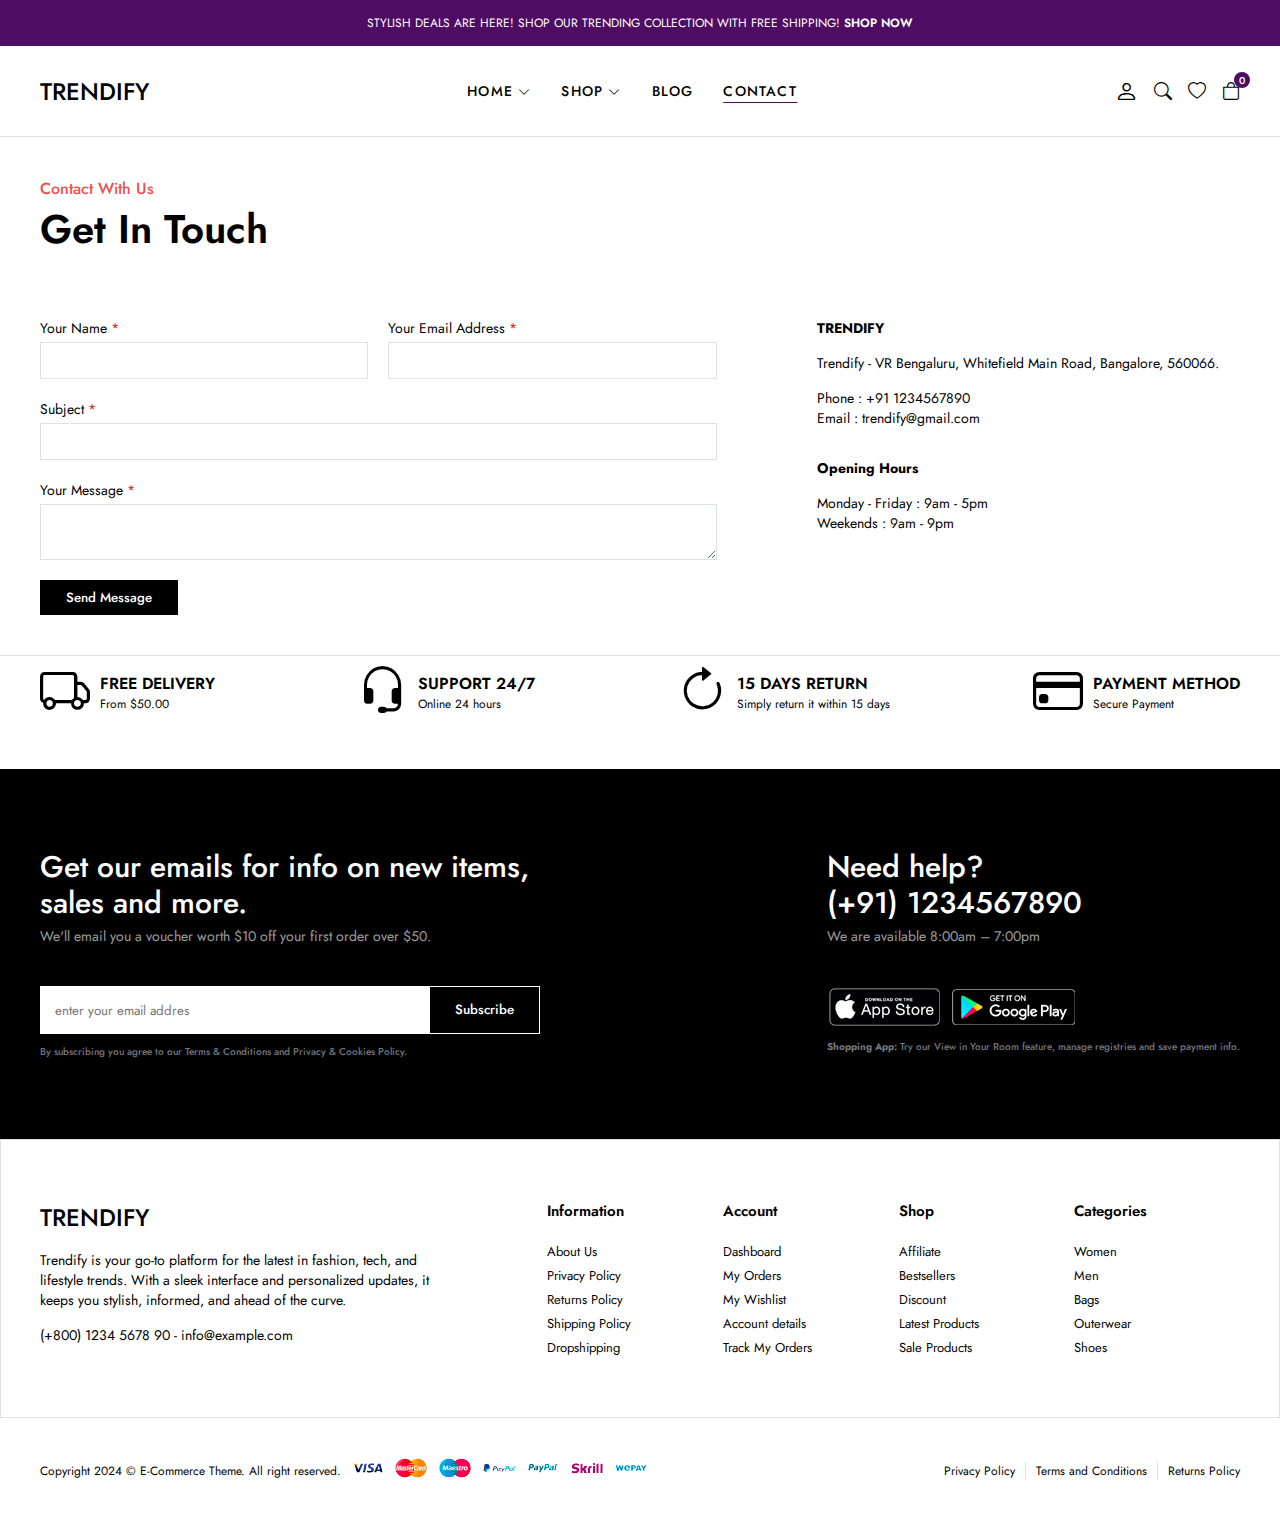
<file: E-Commerce/contact.html>
<!DOCTYPE html>
<html lang="en">

<head>
    <meta charset="UTF-8" />
    <meta http-equiv="X-UA-Compatible" content="IE=edge" />
    <meta name="viewport" content="width=device-width, initial-scale=1.0" />
    <!-- !bootstrap icon -->
    <link rel="stylesheet" href="https://cdn.jsdelivr.net/npm/bootstrap-icons@1.10.2/font/bootstrap-icons.css" />
    <link rel="stylesheet" href="css/main.css" />
    <title>E-Commerce | Contact</title>
</head>

<body>
    <!-- ! header start -->
    <header>
        <div class="global-notification">
            <div class="container">
                <p>STYLISH DEALS ARE HERE! SHOP OUR TRENDING COLLECTION WITH FREE SHIPPING! 
                <a href="shop.html">SHOP NOW</a>
                </p>
            </div>
        </div>
        <div class="header-row">
            <div class="container">
                <div class="header-wrapper">
                    <div class="header-mobile">
                        <i class="bi bi-list" id="btn-menu"></i>
                    </div>
                    <div class="header-left">
                        <a href="/" class="logo">TRENDIFY</a>
                    </div>
                    <div class="header-center" id="sidebar">
                        <nav class="navigation">
                            <ul class="menu-list">
                                <li class="menu-list-item">
                                    <a href="/" class="menu-link">Home
                                        <i class="bi bi-chevron-down"></i>
                                    </a>
                                    
                                </li>
                                <li class="menu-list-item megamenu-wrapper">
                                    <a href="shop.html" class="menu-link">Shop
                                        <i class="bi bi-chevron-down"></i>
                                    </a>
                                    <div class="menu-dropdown-wrapper">
                                        <div class="menu-dropdown-megamenu">
                                            <div class="megamenu-links">
                                                <div class="megamenu-products">
                                                    <h3 class="megamenu-product-title">Shop Style</h3>
                                                    <ul class="megamenu-menu-list">
                                                        <li><a href="#">Shop Standart</a></li>
                                                        <li><a href="#">Shop Full</a></li>
                                                        <li><a href="#">Shop Only Categories</a></li>
                                                        <li><a href="#">Shop Image Categories</a></li>
                                                        <li><a href="#">Shop Sub Categories</a></li>
                                                        <li><a href="#">Shop List</a></li>
                                                        <li><a href="#">Hover Style 1</a></li>
                                                        <li><a href="#">Hover Style 2</a></li>
                                                        <li><a href="#">Hover Style 3</a></li>
                                                    </ul>
                                                </div>
                                                <div class="megamenu-products">
                                                    <h3 class="megamenu-product-title">
                                                        Filter Layout
                                                    </h3>
                                                    <ul class="megamenu-menu-list">
                                                        <li><a href="#">Sidebar</a></li>
                                                        <li><a href="#">Filter Side Out</a></li>
                                                        <li><a href="#">Filter Dropdown</a></li>
                                                        <li><a href="#">Filter Drawer</a></li>
                                                    </ul>
                                                </div>
                                                <div class="megamenu-products">
                                                    <h3 class="megamenu-product-title">Shop Loader</h3>
                                                    <ul class="megamenu-menu-list">
                                                        <li><a href="#">Shop Pagination</a></li>
                                                        <li><a href="#">Shop Infinity</a></li>
                                                        <li><a href="#">Shop Load More</a></li>
                                                        <li><a href="#">Cart Modal</a></li>
                                                        <li><a href="#">Cart Drawer</a></li>
                                                        <li><a href="#">Cart Page</a></li>
                                                    </ul>
                                                </div>
                                            </div>
                                        </div>
                                    </div>
                                </li>
                                <li class="menu-list-item">
                                    <a href="blog.html" class="menu-link">Blog
                                    </a>
                                </li>
                                <li class="menu-list-item">
                                    <a href="contact.html" class="menu-link active">Contact</a>
                                </li>
                            </ul>
                        </nav>
                        <i class="bi-x-circle" id="close-sidebar"></i>
                    </div>
                    <div class="header-right">
                        <div class="header-right-links">
                            <a href="account.html">
                                <i class="bi bi-person"></i>
                            </a>
                            <button class="search-button">
                                <i class="bi bi-search"></i>
                            </button>
                            <a href="#">
                                <i class="bi bi-heart"></i>
                            </a>
                            <div class="header-cart">
                                <a href="cart.html" class="header-cart-link">
                                    <i class="bi bi-bag"></i>
                                    <span class="header-cart-count">0</span>
                                </a>
                            </div>
                        </div>
                    </div>
                </div>
            </div>
        </div>
    </header>
    <!-- ! header end -->

    <!-- ! modal search start -->
    <div class="modal-search">
        <div class="modal-wrapper">
            <h3 class="modal-title">Search for products</h3>
            <p class="modal-text">
                Start typing to see products you are looking for.
            </p>
            <div class="search">
                <input type="text" placeholder="Search a product" />
                <button><i class="bi bi-search"></i></button>
            </div>
            </form>
            <div class="search-result">
                <div class="search-heading">
                    <h3>RESULT FROM PRODUCT</h3>
                </div>
                <div class="results">

                </div>
            </div>
            <i class="bi bi-x-circle" id="close-modal-search"></i>
        </div>
    </div>
    <!-- ! modal search end -->

 

    <!-- ! contact start -->
    <sectione class="contact">
        <div class="contact-top">
        </div>
        <div class="contact-bottom">
            <div class="container">
                <div class="contact-texts">
                    <h4>Contact With Us</h4>
                    <h2>Get In Touch</h2>
                </div>
                <div class="contact-elements">
                    <form class="contact-form">
                        <div>
                            <label for="">Your Name
                                <span>*</span>
                            </label>
                            <input type="text" required>
                        </div>
                        <div>
                            <label for="">Your Email Address
                                <span>*</span>
                            </label>
                            <input type="email" required>
                        </div>
                        <div>
                            <label for="">Subject
                                <span>*</span>
                            </label>
                            <input type="text" required>
                        </div>
                        <div>
                            <label for="">Your Message
                                <span>*</span>
                            </label>
                            <textarea required></textarea>
                        </div>
                        <button class="btn btn-sm form-button   ">Send Message</button>
                    </form>
                    <div class="contact-info">
                        <div class="contact-info-item">
                            <strong>TRENDIFY</strong>
                            <p class="contact-streets">Trendify - VR Bengaluru, Whitefield Main Road, Bangalore, 560066.</p>
                            <div class="contact-informations">
                                <a href="tel:+123456789">Phone : +91 1234567890</a>
                                <a href="mailto:abc@gmail.com">Email : trendify@gmail.com</a>
                            </div>
                        </div>
                        <div class="contact-info-item">
                            <strong>Opening Hours</strong>
                            <p class="contact-date">Monday - Friday : 9am - 5pm</p>
                            <p>Weekends : 9am - 9pm</p>
                        </div>
                    </div>
                </div>
            </div>
        </div>
    </sectione>
    <!-- ! contact end -->

    <!-- ! policy start -->
    <section class="policy">
        <div class="container">
            <ul class="policy-list">
                <li class="policy-item">
                    <i class="bi bi-truck"></i>
                    <div class="policy-texts">
                        <strong>FREE DELIVERY</strong>
                        <span>From $50.00</span>
                    </div>
                </li>
                <li class="policy-item">
                    <i class="bi bi-headset"></i>
                    <div class="policy-texts">
                        <strong>SUPPORT 24/7</strong>
                        <span>Online 24 hours</span>
                    </div>
                </li>
                <li class="policy-item">
                    <i class="bi bi-arrow-clockwise"></i>
                    <div class="policy-texts">
                        <strong>15 DAYS RETURN</strong>
                        <span>Simply return it within 15 days</span>
                    </div>
                </li>
                <li class="policy-item">
                    <i class="bi bi-credit-card"></i>
                    <div class="policy-texts">
                        <strong>PAYMENT METHOD</strong>
                        <span>Secure Payment</span>
                    </div>
                </li>
            </ul>
        </div>
    </section>
    <!-- ! policy end -->

    <!-- ! footer start -->
    <section class="footer">
        <div class="subscribe-contact-row">
            <div class="container">
                <div class="subscribe-contact-wrapper">
                    <div class="subscribe-wrapper">
                        <div class="footer-subscribe">
                            <div class="footer-subscribe-top">
                                <h3 class="subscribe-title">
                                    Get our emails for info on new items, sales and more.
                                </h3>
                                <p class="subscribe-desc">
                                    We'll email you a voucher worth $10 off your first order
                                    over $50.
                                </p>
                            </div>
                            <div class="footer-subscribe-bottom">
                                <form>
                                    <input type="text" placeholder="enter your email addres" />
                                    <button class="btn">Subscribe</button>
                                </form>
                                <p class="privacy-text">
                                    By subscribing you agree to our
                                    <a href="#">Terms & Conditions and Privacy & Cookies Policy.</a>
                                </p>
                            </div>
                        </div>
                    </div>
                    <div class="contact-wrapper">
                        <div class="footer-contact-top">
                            <h3 class="contact-title">Need help? <br>
                                (+91) 1234567890
                            </h3>
                            <p class="contact-desc">We are available 8:00am – 7:00pm
                            </p>
                        </div>
                        <div class="footer-contact-bottom">
                            <div class="download-app">
                                <a href="#">
                                    <img src="img/footer/app-store.png" alt="">
                                </a>
                                <a href="#">
                                    <img src="img/footer/google-play.png" alt="">
                                </a>
                            </div>
                            <p class="privacy-text">
                                <strong>Shopping App:</strong> Try our View in Your Room feature, manage registries and
                                save payment
                                info.
                            </p>
                        </div>
                    </div>
                </div>
            </div>
        </div>
        <div class="widgets-row">
            <div class="container">
                <div class="footer-widgets">
                    <div class="brand-info">
                        <div class="footer-logo">
                            <a href="/" class="logo">TRENDIFY</a>
                        </div>
                        <div class="footer-desc">
                            Trendify is your go-to platform for the latest in fashion, tech, and lifestyle trends. With a sleek interface and personalized updates, it keeps you stylish, informed, and ahead of the curve.
                        </div>
                        <div class="footer-contact">
                            <p>
                                <a href="tel:123456789">(+800) 1234 5678 90</a> -
                                <a href="mailto:info@example.com">info@example.com</a>
                            </p>
                        </div>
                    </div>
                    <div class="widget-nav-menu">
                        <h4>Information</h4>
                        <ul class="menu-list">
                            <li>
                                <a href="#">About Us</a>
                            </li>
                            <li>
                                <a href="#">Privacy Policy</a>
                            </li>
                            <li>
                                <a href="#">Returns Policy</a>
                            </li>
                            <li>
                                <a href="#">Shipping Policy</a>
                            </li>
                            <li>
                                <a href="#">Dropshipping</a>
                            </li>
                        </ul>
                    </div>
                    <div class="widget-nav-menu">
                        <h4>Account</h4>
                        <ul class="menu-list">
                            <li>
                                <a href="#">Dashboard</a>
                            </li>
                            <li>
                                <a href="#">My Orders</a>
                            </li>
                            <li>
                                <a href="#">My Wishlist</a>
                            </li>
                            <li>
                                <a href="#">Account details</a>
                            </li>
                            <li>
                                <a href="#">Track My Orders</a>
                            </li>
                        </ul>
                    </div>
                    <div class="widget-nav-menu">
                        <h4>Shop</h4>
                        <ul class="menu-list">
                            <li>
                                <a href="#">Affiliate</a>
                            </li>
                            <li>
                                <a href="#">Bestsellers</a>
                            </li>
                            <li>
                                <a href="#">Discount</a>
                            </li>
                            <li>
                                <a href="#">Latest Products</a>
                            </li>
                            <li>
                                <a href="#">Sale Products</a>
                            </li>
                        </ul>
                    </div>
                    <div class="widget-nav-menu">
                        <h4>Categories</h4>
                        <ul class="menu-list">
                            <li>
                                <a href="#">Women</a>
                            </li>
                            <li>
                                <a href="#">Men</a>
                            </li>
                            <li>
                                <a href="#">Bags</a>
                            </li>
                            <li>
                                <a href="#">Outerwear</a>
                            </li>
                            <li>
                                <a href="#">Shoes</a>
                            </li>
                        </ul>
                    </div>
                </div>
            </div>
        </div>
        <div class="copyright-row">
            <div class="copyright-row">
                <div class="container">
                    <div class="footer-copyright">
                        <div class="site-copyright">
                            <p>
                                Copyright 2024 © E-Commerce Theme. All right reserved.
                            </p>
                        </div>
                        <a href="#">
                            <img src="img/footer/cards.png" alt="">
                        </a>
                        <div class="footer-menu">
                            <ul class="footer-menu-list">
                                <li class="list-item">
                                    <a href="#">Privacy Policy</a>
                                </li>
                                <li class="list-item">
                                    <a href="#">Terms and Conditions</a>
                                </li>
                                <li class="list-item">
                                    <a href="#">Returns Policy</a>
                                </li>
                            </ul>
                        </div>
                    </div>
                </div>
            </div>
        </div>
    </section>
    <!-- ! footer end -->

    <!-- scripts start -->
    <script src="js/main.js" type="module"></script>
    <!-- scripts end -->
</body>

</html>
</file>
<file: E-Commerce/css/main.css>
/* ! global css */
@import url(base.css);

/* ! layout */
@import url(layout/header.css);
@import url(layout/footer.css);

/* ! components */
@import url(components/modal-search.css);
@import url(components/modal-dialog.css);
@import url(components/slider.css);
@import url(components/category-item.css);
@import url(components/product-item.css);
@import url(components/campaign-item.css);
@import url(components/blog-item.css);
@import url(components/brand-item.css);
@import url(components/campaign-single.css);
@import url(components/single-products/breadcrumb.css);
@import url(components/single-products/product-gallery.css);
@import url(components/single-products/product-info.css);
@import url(components/single-products/product-tabs.css);
@import url(components/reviews.css);

/* ! pages */
@import url(pages/home.css);
@import url(pages/contact.css);
@import url(pages/account.css);
@import url(pages/cart.css);
@import url(pages/single-product.css);
@import url(pages/blog.css);
@import url(pages/single-blog.css);
</file>
